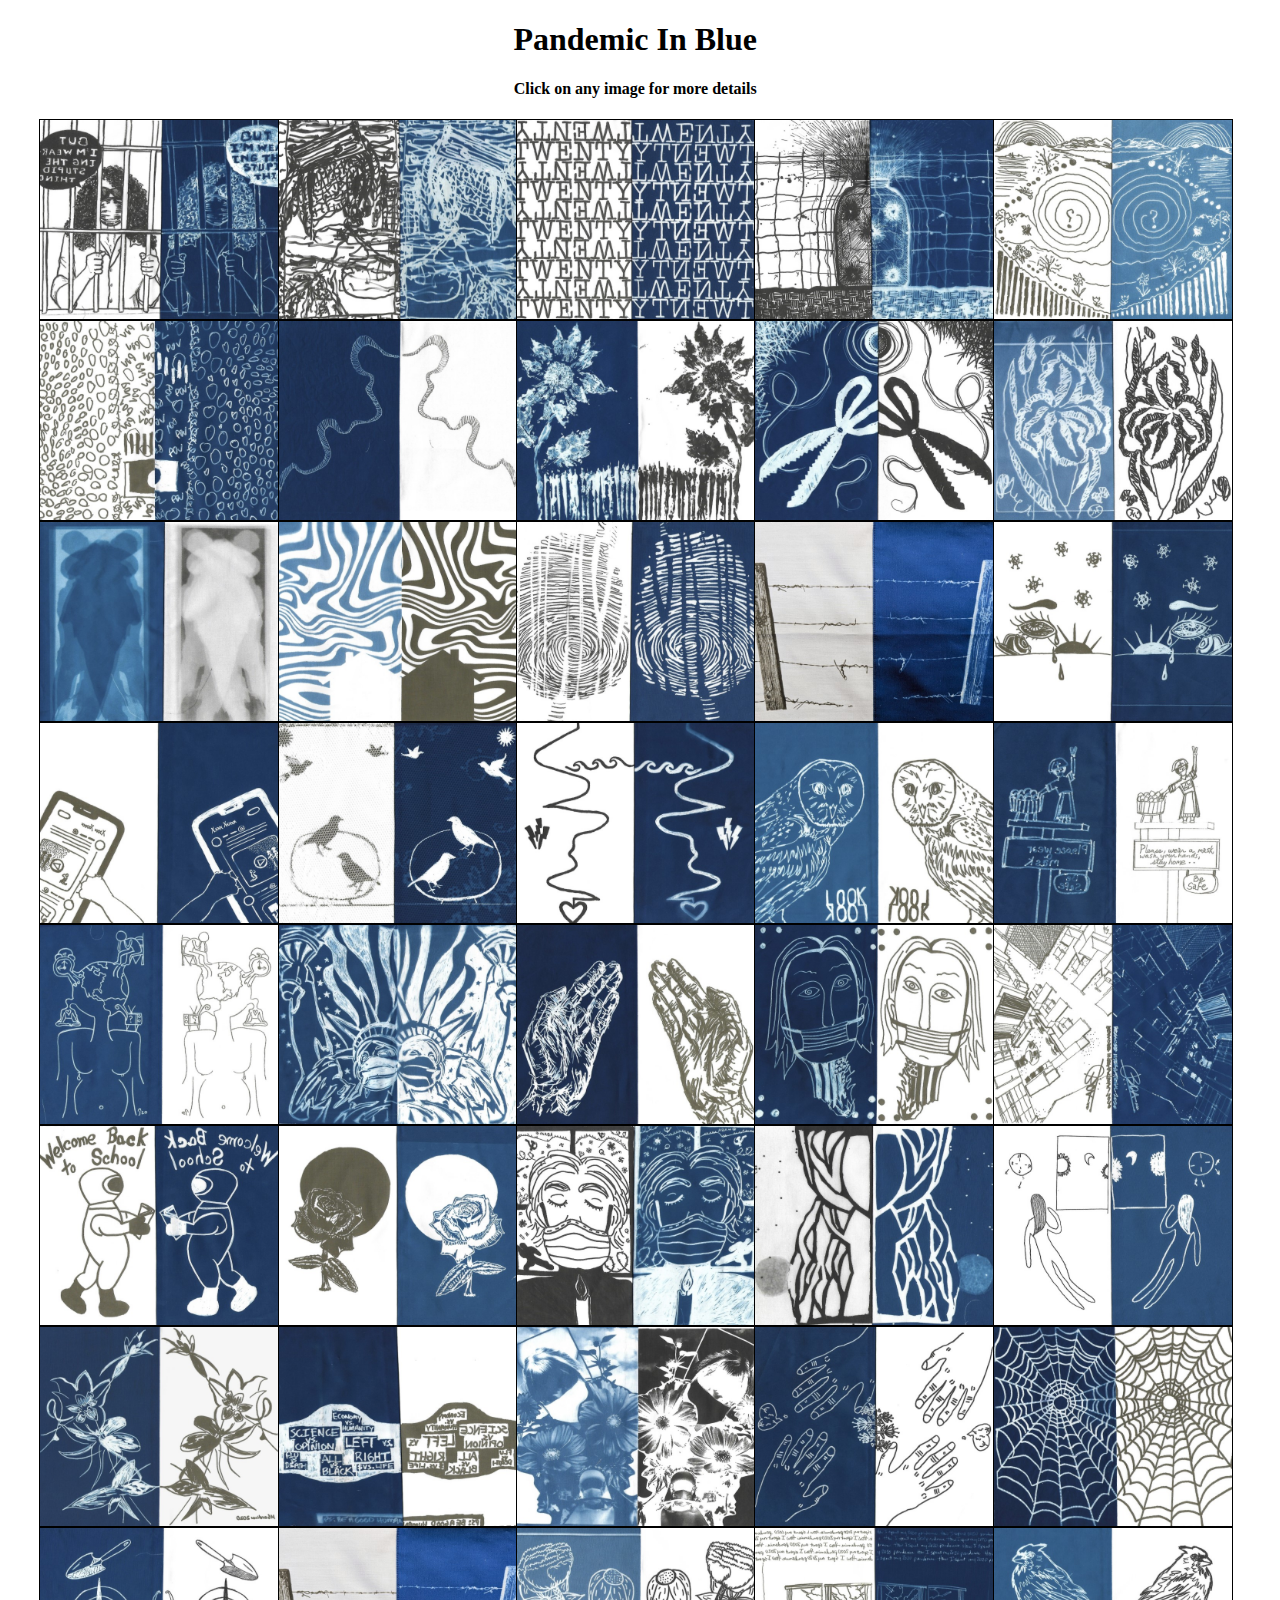
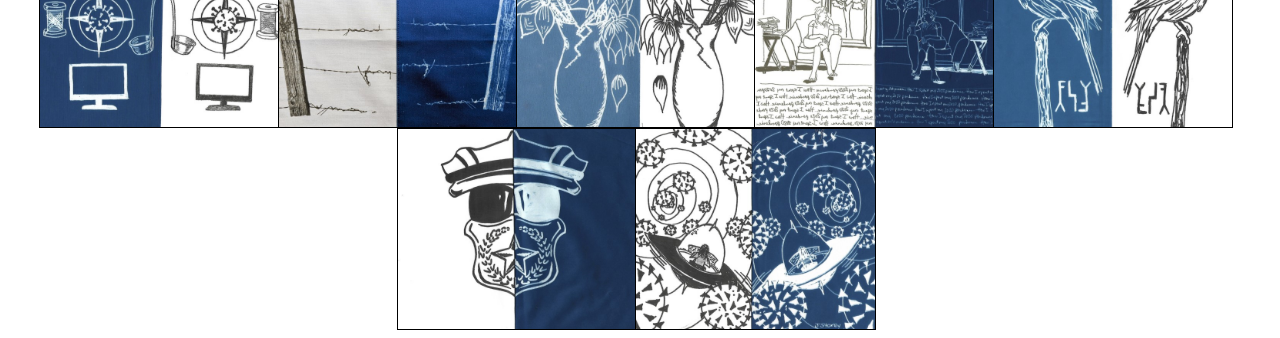
<file: index.html>
<!DOCTYPE html>
<html lang="en" dir="ltr">
  <head>
    <meta charset="utf-8">
    <title>Pandemic In Blue</title>
    <link rel="stylesheet" href="css/styles.css">
    <script src="https://ajax.googleapis.com/ajax/libs/jquery/3.5.1/jquery.min.js"></script>
    <script src="js/script.js"></script>
  </head>
  <body>
    <h1 class="title">Pandemic In Blue</h1>

    <h4 class="title">Click on any image for more details</h4>

    <div id="myModal" class="modal">
      <span class="close">&times;</span>
      <div class="modal-content">

        <div class="modal-item image-container">
          <img class="focus-image">
        </div>
        <div class="modal-item text-container">
          <div id="textContent" class="text-content"></div>
        </div>
      </div>
    </div>

    <div class="main-container">
      <div class="item white">
        <img id="SuzanneKnorr" class='white' title="Suzanne Knorr" src="img/LowRes/SuzanneKnorr.jpg">
      </div>
      <div class="item white">
        <img id="DaveDarraugh" class='white' title="Dave Darraugh" src="img/LowRes/DaveDarraugh.jpg">
      </div>
      <div class="item white">
        <img id="PatrickSweeney" class='white' title="Patrick Sweeney" src="img/LowRes/PatrickSweeney.jpg">
      </div>
      <div class="item white">
        <img id="KimWarren2" class='white' title="Kim Warren" src="img/LowRes/KimWarren2.jpg">
      </div>
      <div class="item white">
        <img id="CarolElliotSmith" class='white' title="Carol Elliot Smith" src="img/LowRes/CarolElliotSmith.jpg">
      </div>
      <div class="item white">
        <img id="GregMizuta" class='white' title="Greg Mizuta" src="img/LowRes/GregMizuta.jpg">
      </div>
      <div class="item blue">
        <img id="KatherineShaughnsey" class='blue' title="Katherine Shaughnsey" src="img/LowRes/KatherineShaughnsey.jpg">
      </div>
      <div class="item blue">
        <img id="BeverleyCallaway" class='blue' title="Beverley Callaway" src="img/LowRes/BeverleyCallaway.jpg">
      </div>
      <div class="item blue">
        <img id="KimWarren1" class='blue' title="Kim Warren" src="img/LowRes/KimWarren1.jpg">
      </div>
      <div class="item blue">
        <img id="ChristinaHofman" class='blue' title="Christina Hofman" src="img/LowRes/ChristinaHofman.jpg">
      </div>
      <div class="item blue">
        <img id="CarolLeonard" class='blue' title="Carol Leonard" src="img/LowRes/CarolLeonard.jpg">
      </div>
      <div class="item blue">
        <img id="CarrieApplegate" class='blue' title="Carrie Applegate" src="img/LowRes/CarrieApplegate.jpg">
      </div>
      <div class="item white">
        <img id="ErinSweeney" class='white' title="Erin Sweeney" src="img/LowRes/ErinSweeney.jpg">
      </div>
      <div class="item blue info">
        <img id="JessieSwimeley" class='blue' title="info" src="img/LowRes/JessieSwimeley.jpg">
      </div>
      <div class="item white">
        <img id="BeckyBreshears" class='white' title="Becky Breshears" src="img/LowRes/BeckyBreshears.jpg">
      </div>
      <div class="item white">
        <img id="MeganMizuta" class='white' title="Megan Mizuta" src="img/LowRes/MeganMizuta.jpg">
      </div>
      <div class="item white">
        <img id="KerryFitch" class='white' title="Kerry Fitch" src="img/LowRes/KerryFitch.jpg">
      </div>
      <div class="item white">
        <img id="JenniferHensley" class='white' title="Jennifer Hensley" src="img/LowRes/JenniferHensley.jpg">
      </div>
      <div class="item blue">
        <img id="MaryArnold1" class='blue' title="Mary Arnold 1" src="img/LowRes/MaryArnold1.jpg">
      </div>
      <div class="item blue">
        <img id="GaryMcCall" class='blue' title="Gary McCall" src="img/LowRes/GaryMcCall.jpg">
      </div>
      <div class="item blue">
        <img id="NikkiRusso" class='blue' title="Nikki Russo" src="img/LowRes/NikkiRusso.jpg">
      </div>
      <div class="item blue">
        <img id="ChristineBarmes" class='blue' title="Christine Barmes" src="img/LowRes/ChristineBarmes.jpg">
      </div>
      <div class="item blue">
        <img id="MarnieElmore" class='blue' title="Marnie Elmore" src="img/LowRes/MarnieElmore.jpg">
      </div>
      <div class="item blue">
        <img id="DianeBRice" class='blue' title="Diane B. Rice" src="img/LowRes/DianeBRice.jpg">
      </div>
      <div class="item white">
        <img id="JaniceStevenorDale" class='white' title="Janice Stevenor Dale" src="img/LowRes/JaniceStevenorDale.jpg">
      </div>
      <div class="item white">
        <img id="TrishMizuta" class='white' title="Trish Mizuta" src="img/LowRes/TrishMizuta.jpg">
      </div>
      <div class="item white">
        <img id="SandraCrespo" class='white' title="Sandra Crespo" src="img/LowRes/SandraCrespo.jpg">
      </div>
      <div class="item white">
        <img id="TimFearnside" class='white' title="Tim Fearnside" src="img/LowRes/TimFearnside.jpg">
      </div>
      <div class="item white">
        <img id="SurgesPoplov" class='white' title="Surges Poplov" src="img/LowRes/SurgesPoplov.jpg">
      </div>
      <div class="item white">
        <img id="CindyHartley" class='white' title="Cindy Hartley" src="img/LowRes/CindyHartley.jpg">
      </div>
      <div class="item blue">
        <img id="MaryGardiner" class='blue' title="Mary Gardiner" src="img/LowRes/MaryGardiner.jpg">
      </div>
      <div class="item blue">
        <img id="BrendanWills" class='blue' title="Brendan Wills" src="img/LowRes/BrendanWills.jpg">
      </div>
      <div class="item white">
        <img id="MollyDevinaspre" class='white' title="Molly Devinaspre" src="img/LowRes/MollyDevinaspre.jpg">
      </div>
      <div class="item blue">
        <img id="EvelynEggabraaten" class='blue' title="Evelyn Eggabraaten" src="img/LowRes/EvelynEggabraaten.jpg">
      </div>
      <div class="item blue">
        <img id="AlisonLantz" class='blue' title="Alison Lantz" src="img/LowRes/AlisonLantz.jpg">
      </div>
      <div class="item blue">
        <img id="NissaNagel"  class='blue' title="Nissa Nagel" src="img/LowRes/NissaNagel.jpg">
      </div>
      <div class="item white">
        <img id="JessieSwimeley" class='white' title="Jessie Swimeley" src="img/LowRes/JessieSwimeley.jpg">
      </div>
      <div class="item blue">
        <img id="SadiMosko" class='blue' title="Sadi Mosko" src="img/LowRes/SadiMosko.jpg">
      </div>
      <div class="item white">
        <img id="CindiWalton" class='white' title="Cindi Walton" src="img/LowRes/CindiWalton.jpg">
      </div>
      <div class="item blue">
        <img id="MaryArnold2" class='blue' title="Mary Arnold 2" src="img/LowRes/MaryArnold2.jpg">
      </div>
      <div class="item white">
        <img id="AlliciaKeefe" class='white' title="Allicia Keefe" src="img/LowRes/AlliciaKeefe.jpg">
      </div>
      <div class="item white">
        <img id="JillStorey" class='white' title="Jill Storey" src="img/LowRes/JillStorey.jpg">
      </div>
    </div>
  </body>
</html>
</file>
<file: css/styles.css>
body{
  width: 98vw;
  font-family: "josefin slab", serif;
}

.title{
  text-align: center;
}

.main-container{
  display: flex;
  flex-flow: row wrap;
  margin: 0 auto;
  justify-content: center;
}
.item{
  display: flex;
  flex-grow: 1;
  max-width: 16%;
}

@media screen and (max-width: 1500px) {
  .item{
    max-width: 19%;
  }
}

@media screen and (max-width: 1100px) {
  .item{
    max-width: 24%;
  }
}

@media screen and (max-width: 800px) {
  .item{
    max-width: 32%;
  }
}

.item>img {
  display: block;
  width: 100%;
  height: auto;
  border: 1px solid black;
  object-fit: contain;
}

.info{
  background-color: blue;
}


/* The Modal (background) */
.modal {
  display: none; /* Hidden by default */
  position: fixed; /* Stay in place */
  z-index: 1; /* Sit on top */
  left: 0;
  top: 0;
  width: 100%; /* Full width */
  height: 100%; /* Full height */
  overflow: none; /* Enable scroll if needed */
  background-color: rgb(0,0,0); /* Fallback color */
  background-color: rgba(0,0,0,0.4); /* Black w/ opacity */
}

/* Modal Content/Box */
.modal-content {
  background-color: #fefefe;
  margin: 10% auto; /* 15% from the top and centered */
  margin-top: 1%;
  padding: 20px;
  border: 1px solid #888;
  width: 60%; /* Could be more or less, depending on screen size */
  text-align: center;
  display: flex;
  max-height: 80%;
}

.image-container{
  width: 70%;
  margin: 0 auto;
}
.text-container{
  width: 30%;
  height: inherit;
  overflow: auto;
}

.text-content{
  width:  100%;
  margin: 0 15px;
}

.text-content>p{
  text-align: left;
}
.text-content>p.center{
  text-align: center;
}

.modal-item{
  display: flex;
}

/* .blue{
  transform: rotate(180deg);
} */

.focus-image{
  display: block;
  width: 100%;
  height: auto;
  margin: 0 auto;
  object-fit: contain;
}

/* The Close Button */
.close {
  color: #aaa;
  float: right;
  font-size: 28px;
  font-weight: bold;
}

.close:hover,
.close:focus {
  color: black;
  text-decoration: none;
  cursor: pointer;
}
</file>
